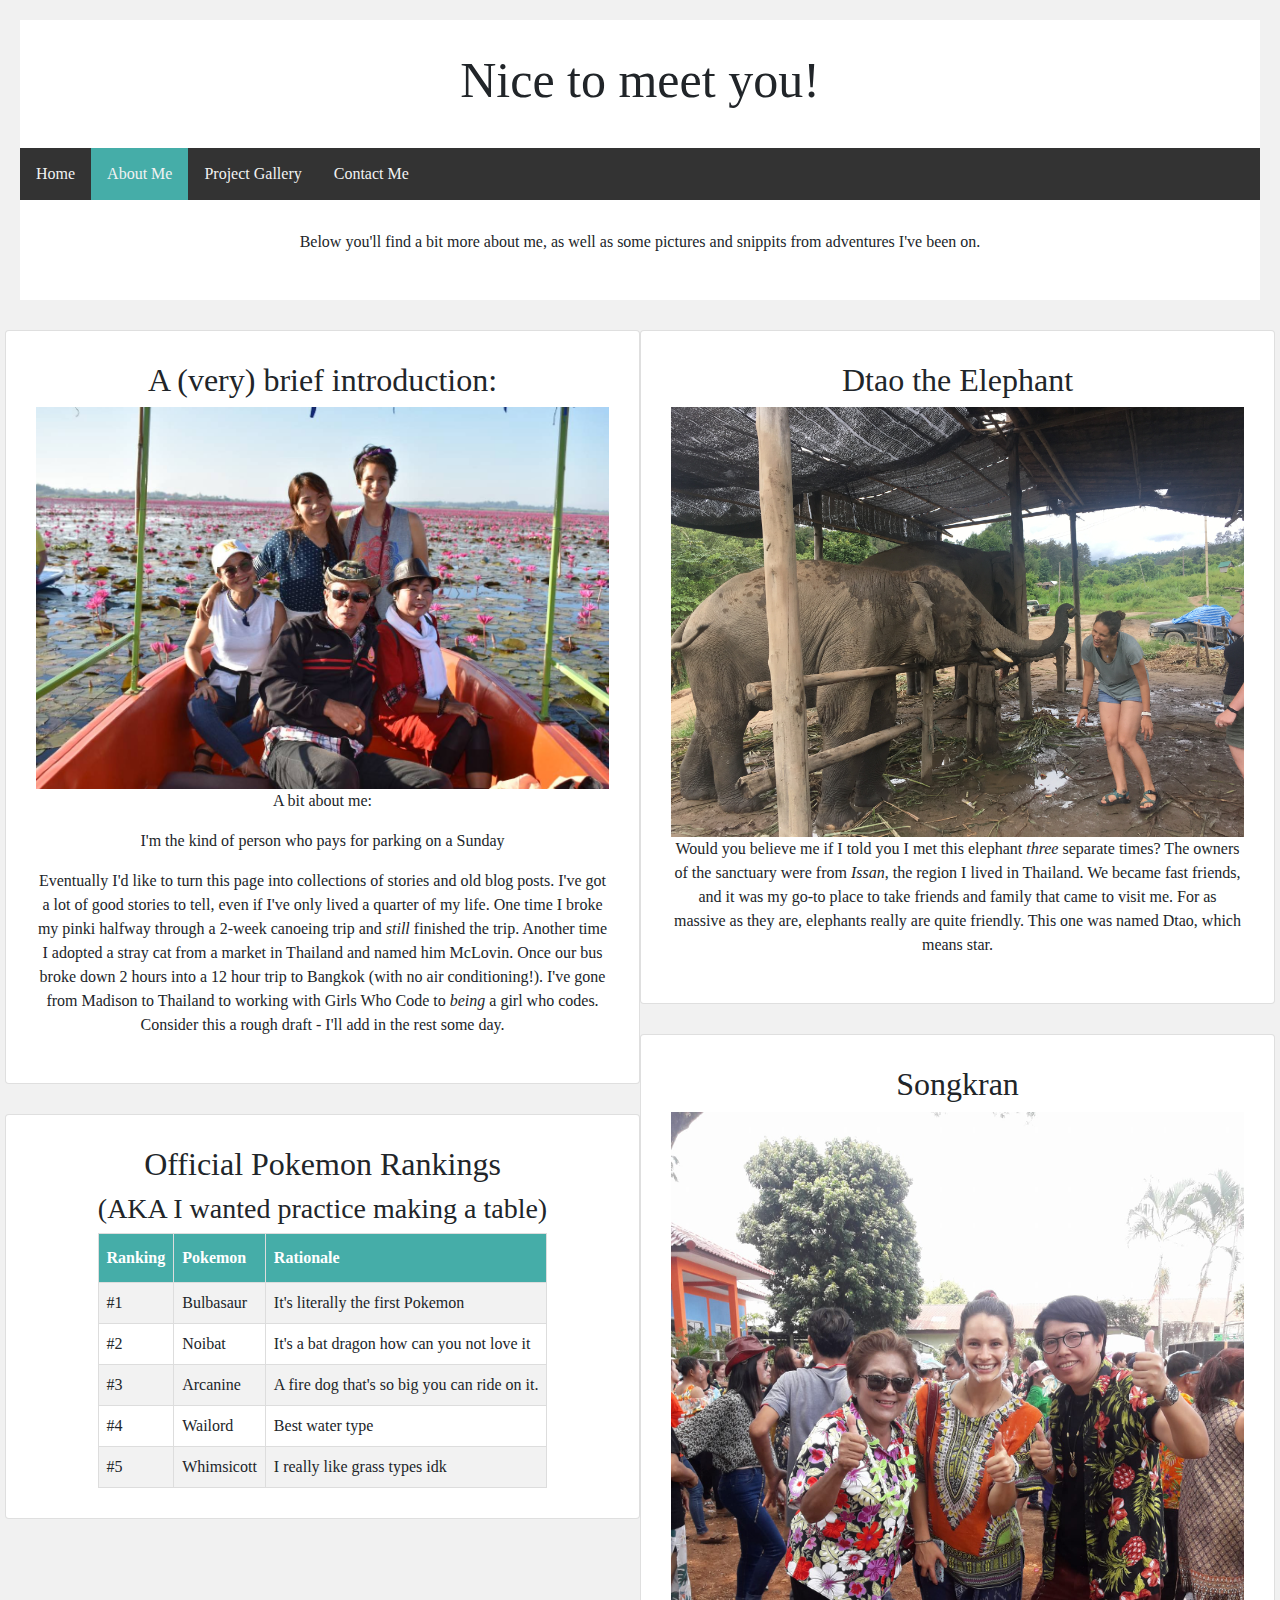
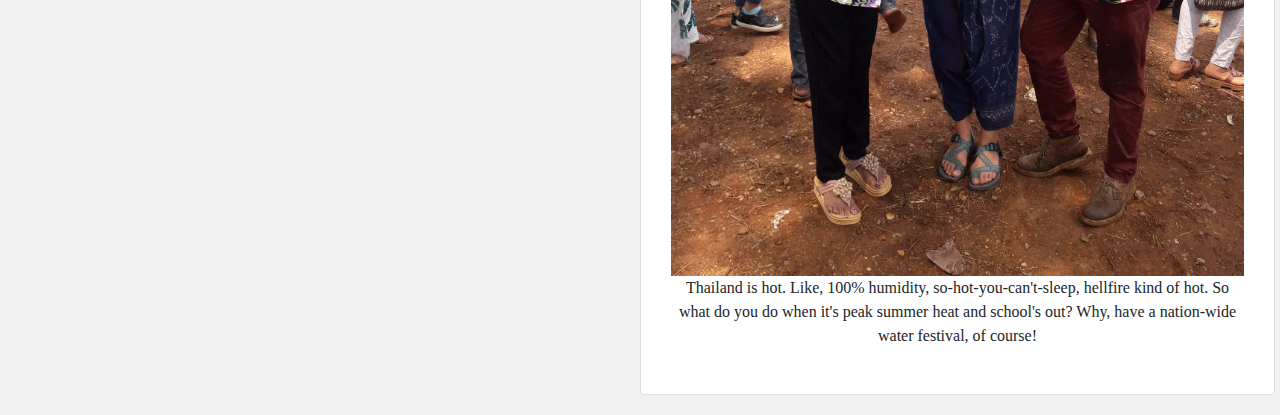
<file: AboutMe.html>
<!doctype html>
<html lang="en">
  <head>
    <title>About Me</title>
    <meta charset="utf-8">
    <meta name="viewport" content="width=device-width, initial-scale=1, shrink-to-fit=no">

    <link rel="stylesheet" href="https://stackpath.bootstrapcdn.com/bootstrap/4.3.1/css/bootstrap.min.css" integrity="sha384-ggOyR0iXCbMQv3Xipma34MD+dH/1fQ784/j6cY/iJTQUOhcWr7x9JvoRxT2MZw1T" crossorigin="anonymous">
    <link rel="stylesheet" type="text/css" href="styles.css">
    
</head>
  <body>
 
    <script src="https://code.jquery.com/jquery-3.3.1.slim.min.js" integrity="sha384-q8i/X+965DzO0rT7abK41JStQIAqVgRVzpbzo5smXKp4YfRvH+8abtTE1Pi6jizo" crossorigin="anonymous"></script>
    <script src="https://cdnjs.cloudflare.com/ajax/libs/popper.js/1.14.7/umd/popper.min.js" integrity="sha384-UO2eT0CpHqdSJQ6hJty5KVphtPhzWj9WO1clHTMGa3JDZwrnQq4sF86dIHNDz0W1" crossorigin="anonymous"></script>
    <script src="https://stackpath.bootstrapcdn.com/bootstrap/4.3.1/js/bootstrap.min.js" integrity="sha384-JjSmVgyd0p3pXB1rRibZUAYoIIy6OrQ6VrjIEaFf/nJGzIxFDsf4x0xIM+B07jRM" crossorigin="anonymous"></script>
    
    <div class="header">
        <h1>Nice to meet you!</h1>
    </div>

    <div class="topnav">
        <a href="index.html">Home</a>
        <a class="active" href="AboutMe.html">About Me</a>
        <a href="ProjectGallery.html">Project Gallery</a>
        <a href="Contact.html">Contact Me</a>
      </div>

      <div class="header">
          <p>Below you'll find a bit more about me, as well as some pictures and snippits from adventures I've been on.</p> 
      </div>

      <div class="row">
        <div class="leftcolumn">
          <div class="card">
            <h2>A (very) brief introduction:</h2>
            <img src="RedLotus.jpg" alt="Me with my host family at the Red Lotus Lake" width=100%>
            <p>A bit about me:</p>
            <p>I'm the kind of person who pays for parking on a Sunday</p>
            <p>Eventually I'd like to turn this page into collections of stories and old blog posts.  I've got a lot of good stories to tell, even if I've only lived a quarter of my life.  One time I broke my pinki halfway through a 2-week canoeing trip and <i>still</i> finished the trip.  Another time I adopted a stray cat from a market in Thailand and named him McLovin.  Once our bus broke down 2 hours into a 12 hour trip to Bangkok (with no air conditioning!).  I've gone from Madison to Thailand to working with Girls Who Code to <i>being</i> a girl who codes. Consider this a rough draft - I'll add in the rest some day.</p>
          </div>
          <div class="card">
            <h2>Official Pokemon Rankings</h2>
          <h3> (AKA I wanted practice making a table)</h3>
          <table class="center" id="Pokemon">
            <tr>
              <th>Ranking</th>
              <th>Pokemon</th>
              <th>Rationale</th>
            </tr>
            <tr>
              <td>#1</td>
              <td>Bulbasaur</td>
              <td>It's literally the first Pokemon</td>
            </tr>
            <tr>
              <td>#2</td>
              <td>Noibat</td>
              <td>It's a bat dragon how can you not love it</td>
            </tr>
            <tr>
              <td>#3</td>
              <td>Arcanine</td>
              <td>A fire dog that's so big you can ride on it.</td>
            </tr>
            <tr>
              <td>#4</td>
              <td>Wailord</td>
              <td>Best water type</td>
            </tr>
            <tr>
              <td>#5</td>
              <td>Whimsicott</td>
              <td>I really like grass types idk</td>
            </tr>
          </table>
          </div>
          
        </div>
        <div class="rightcolumn">
            <div class="card">
                <h2>Dtao the Elephant</h2>
                <img src="DtaoTheElephant.JPG" alt="Me & Bae" width=100%>
                <p>Would you believe me if I told you I met this elephant <i>three</i> separate times?  The owners of the sanctuary were from <i>Issan</i>, the region I lived in Thailand.  We became fast friends, and it was my go-to place to take friends and family that came to visit me.  For as massive as they are, elephants really are quite friendly.  This one was named Dtao, which means star.</p>
            </div>
            <div class="card">
                <h2>Songkran</h2>
                <img src="Songkran.jpg" alt="Songkran with the Host Family" width=100%>
                <p>Thailand is hot.  Like, 100% humidity, so-hot-you-can't-sleep, hellfire kind of hot.  So what do you do when it's peak summer heat and school's out?  Why, have a nation-wide water festival, of course!</p>
            </div>
        </div>

    </body>
</html>
</file>
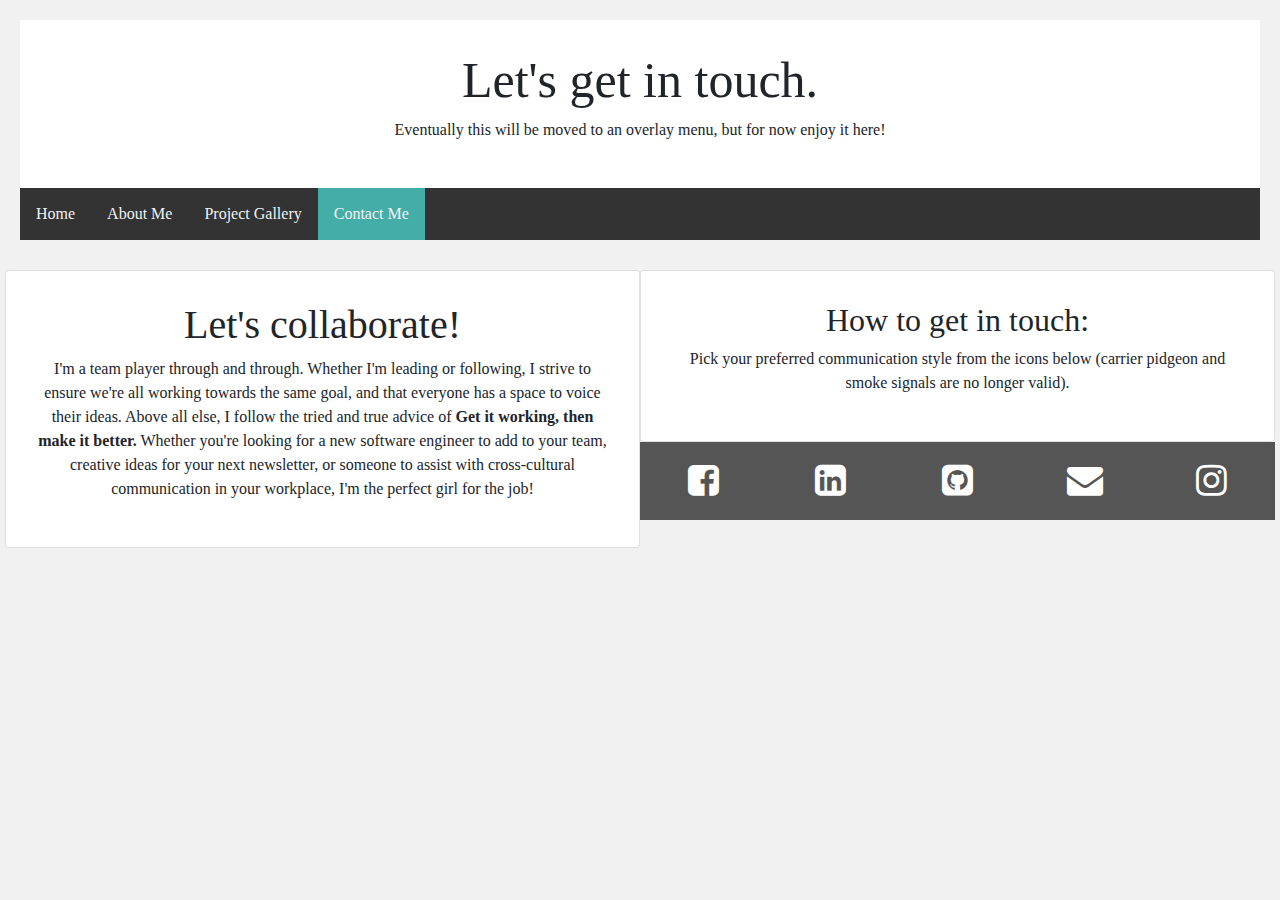
<file: Contact.html>
<!doctype html>
<html lang="en">
  <head>
    <title>Contact Me</title>
    <!-- Required meta tags -->
    <meta charset="utf-8">
    <meta name="viewport" content="width=device-width, initial-scale=1, shrink-to-fit=no">

    <!-- Bootstrap CSS -->
    <link rel="stylesheet" href="https://stackpath.bootstrapcdn.com/bootstrap/4.3.1/css/bootstrap.min.css" integrity="sha384-ggOyR0iXCbMQv3Xipma34MD+dH/1fQ784/j6cY/iJTQUOhcWr7x9JvoRxT2MZw1T" crossorigin="anonymous">
    <link rel="stylesheet" href="https://cdnjs.cloudflare.com/ajax/libs/font-awesome/4.7.0/css/font-awesome.min.css">
    <link rel="stylesheet" type="text/css" href="styles.css">
</head>
  <body>
      
    <!-- Optional JavaScript -->
    <!-- jQuery first, then Popper.js, then Bootstrap JS -->
    <script src="https://code.jquery.com/jquery-3.3.1.slim.min.js" integrity="sha384-q8i/X+965DzO0rT7abK41JStQIAqVgRVzpbzo5smXKp4YfRvH+8abtTE1Pi6jizo" crossorigin="anonymous"></script>
    <script src="https://cdnjs.cloudflare.com/ajax/libs/popper.js/1.14.7/umd/popper.min.js" integrity="sha384-UO2eT0CpHqdSJQ6hJty5KVphtPhzWj9WO1clHTMGa3JDZwrnQq4sF86dIHNDz0W1" crossorigin="anonymous"></script>
    <script src="https://stackpath.bootstrapcdn.com/bootstrap/4.3.1/js/bootstrap.min.js" integrity="sha384-JjSmVgyd0p3pXB1rRibZUAYoIIy6OrQ6VrjIEaFf/nJGzIxFDsf4x0xIM+B07jRM" crossorigin="anonymous"></script>
       
        <div class="header">
            <h1>Let's get in touch.</h1>
            <p>Eventually this will be moved to an overlay menu, but for now enjoy it here!</p>
        </div>

        <div class="topnav">
            <a href="index.html">Home</a>
            <a href="AboutMe.html">About Me</a>
            <a href="ProjectGallery.html">Project Gallery</a>
            <a class="active" href="Contact.html">Contact Me</a>
        </div>


        <div class="row">
            <div class="leftcolumn">
              <div class="card">
                <h1>Let's collaborate!</h1>
                <p>I'm a team player through and through.  Whether I'm leading or following, I strive to ensure we're all working towards the same goal, and that everyone has a space to voice their ideas.  Above all else, I follow the tried and true advice of <b>Get it working, then make it better.</b>  Whether you're looking for a new software engineer to add to your team, creative ideas for your next newsletter, or someone to assist with cross-cultural communication in your workplace, I'm the perfect girl for the job!</p>
              </div>
            </div>
            <div class="rightcolumn">
                <div class="card">
                    <h2>How to get in touch:</h2>
                    <p>Pick your preferred communication style from the icons below (carrier pidgeon and smoke signals are no longer valid).</p>
                </div>
                <div class="icon-bar">
                    <a href="https://www.facebook.com/megan.elevate.35?ref=bookmarks"><i class="fa fa-facebook-square"></i></a> 
                    <a href="https://www.linkedin.com/in/megan-cindric/"><i class="fa fa-linkedin-square"></i></a> 
                    <a href="https://github.com/megancindric/"><i class="fa fa-github-square"></i></a>
                    <a href="mailto:megancindric@gmail.com?subject=Hey I want to hire you!"><i class="fa fa-envelope"></i></a> 
                    <a href="https://www.instagram.com/meganthemoose/"><i class="fa fa-instagram"></i></a> 
                  </div>
            </div>

    </body>
</html>
</file>
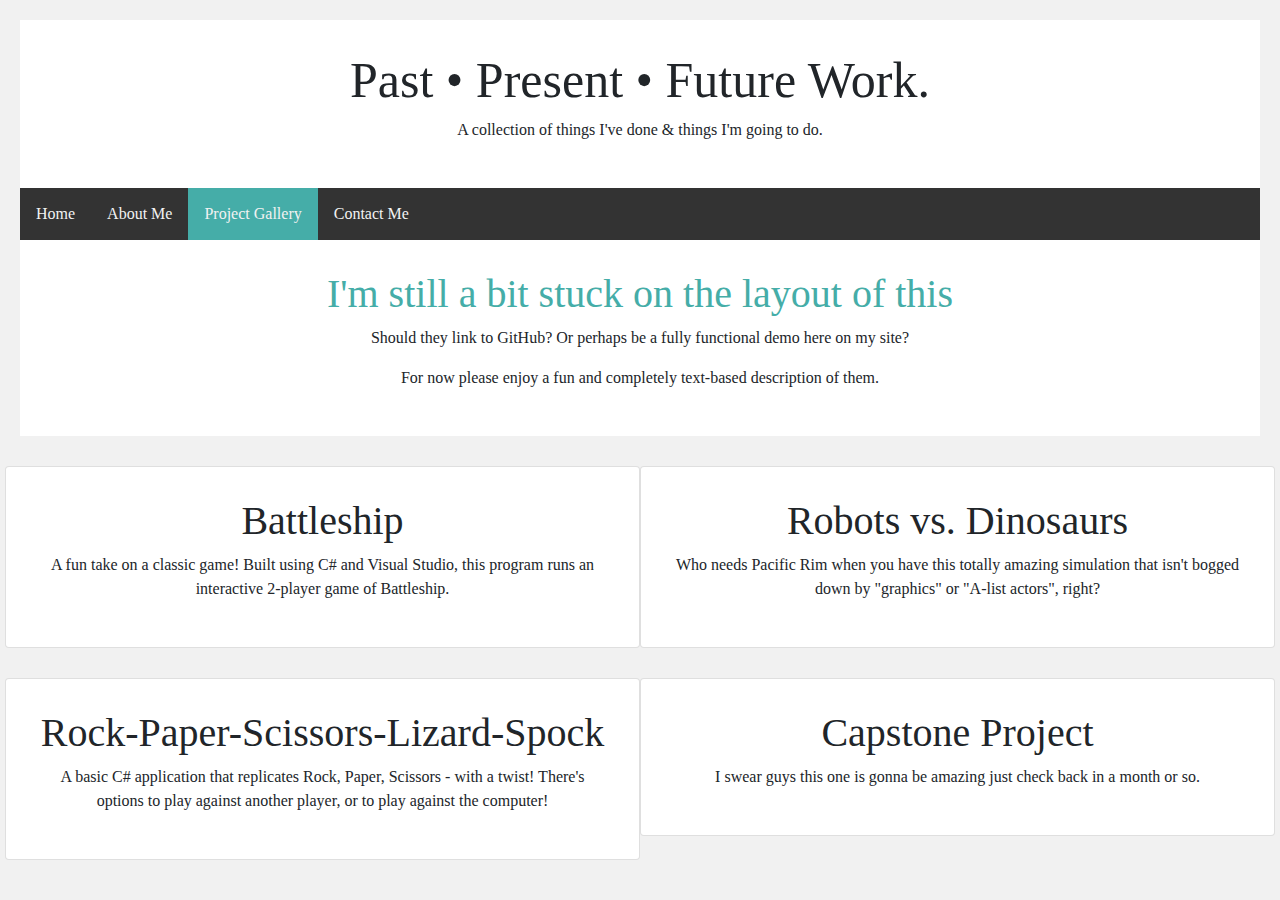
<file: ProjectGallery.html>
<!doctype html>
<html lang="en">
  <head>
    <title>Project Gallery</title>
    <!-- Required meta tags -->
    <meta charset="utf-8">
    <meta name="viewport" content="width=device-width, initial-scale=1, shrink-to-fit=no">

    <!-- Bootstrap CSS -->
    <link rel="stylesheet" href="https://stackpath.bootstrapcdn.com/bootstrap/4.3.1/css/bootstrap.min.css" integrity="sha384-ggOyR0iXCbMQv3Xipma34MD+dH/1fQ784/j6cY/iJTQUOhcWr7x9JvoRxT2MZw1T" crossorigin="anonymous">
    <link rel="stylesheet" type="text/css" href="styles.css">
</head>
  <body>
      
    <!-- Optional JavaScript -->
    <!-- jQuery first, then Popper.js, then Bootstrap JS -->
    <script src="https://code.jquery.com/jquery-3.3.1.slim.min.js" integrity="sha384-q8i/X+965DzO0rT7abK41JStQIAqVgRVzpbzo5smXKp4YfRvH+8abtTE1Pi6jizo" crossorigin="anonymous"></script>
    <script src="https://cdnjs.cloudflare.com/ajax/libs/popper.js/1.14.7/umd/popper.min.js" integrity="sha384-UO2eT0CpHqdSJQ6hJty5KVphtPhzWj9WO1clHTMGa3JDZwrnQq4sF86dIHNDz0W1" crossorigin="anonymous"></script>
    <script src="https://stackpath.bootstrapcdn.com/bootstrap/4.3.1/js/bootstrap.min.js" integrity="sha384-JjSmVgyd0p3pXB1rRibZUAYoIIy6OrQ6VrjIEaFf/nJGzIxFDsf4x0xIM+B07jRM" crossorigin="anonymous"></script>
    
    <div class="header">
        <h1>Past • Present • Future Work.</h1>
        <p>A collection of things I've done & things I'm going to do.</p>
    </div>

    <div class="topnav">
        <a href="index.html">Home</a>
        <a href="AboutMe.html">About Me</a>
        <a class="active" href="ProjectGallery.html">Project Gallery</a>
        <a href="Contact.html">Contact Me</a>
      </div>
    
      <div class="header">
          <h2>I'm still a bit stuck on the layout of this</h2>
          <p>Should they link to GitHub?  Or perhaps be a fully functional demo here on my site?</p>
          <p>For now please enjoy a fun and completely text-based description of them.</p>
        </div>
      <div class="row">
        <div class="leftcolumn">
          <div class="card">
            <h1>Battleship</h1>
            <p>A fun take on a classic game!  Built using C# and Visual Studio, this program runs an interactive 2-player game of Battleship.</p>
            </div>
          <div class="card">
            <h1>Rock-Paper-Scissors-Lizard-Spock</h1>
            <p>A basic C# application that replicates Rock, Paper, Scissors - with a twist!  There's options to play against another player, or to play against the computer!</p>
        </div>
        </div>
        <div class="rightcolumn">
            <div class="card">
                <h1>Robots vs. Dinosaurs</h1>
                    <p>Who needs Pacific Rim when you have this totally amazing simulation that isn't bogged down by "graphics" or "A-list actors", right?</p>
            </div>
            <div class="card">
                <h1>Capstone Project</h1>
                    <p>I swear guys this one is gonna be amazing just check back in a month or so.</p>
            </div>
        </div>

    </body>
</html>
</file>
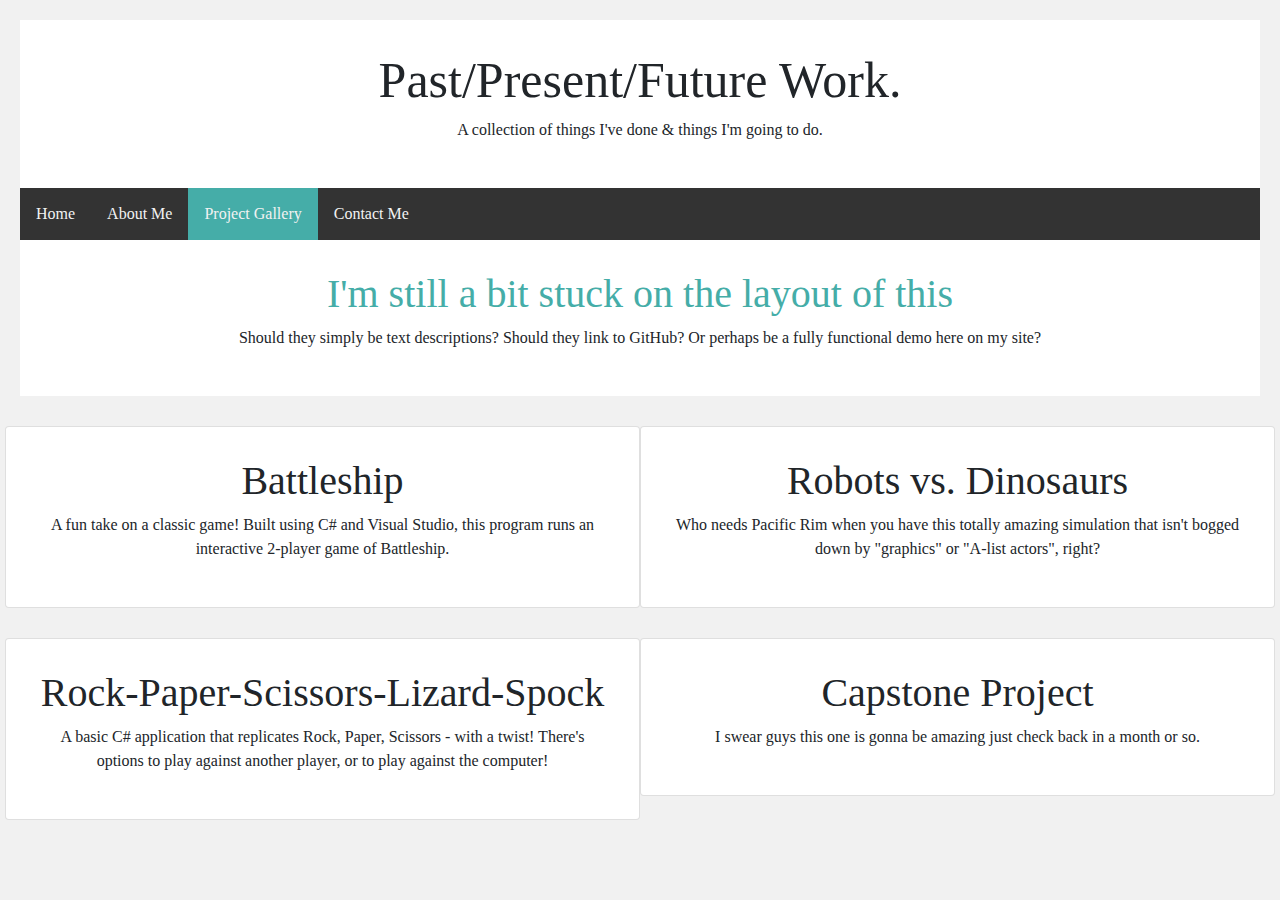
<file: Pages/ProjectGallery.html>
<!doctype html>
<html lang="en">
  <head>
    <title>Project Gallery</title>
    <!-- Required meta tags -->
    <meta charset="utf-8">
    <meta name="viewport" content="width=device-width, initial-scale=1, shrink-to-fit=no">

    <!-- Bootstrap CSS -->
    <link rel="stylesheet" href="https://stackpath.bootstrapcdn.com/bootstrap/4.3.1/css/bootstrap.min.css" integrity="sha384-ggOyR0iXCbMQv3Xipma34MD+dH/1fQ784/j6cY/iJTQUOhcWr7x9JvoRxT2MZw1T" crossorigin="anonymous">
    <link rel="stylesheet" type="text/css" href="styles.css">
</head>
  <body>
      
    <!-- Optional JavaScript -->
    <!-- jQuery first, then Popper.js, then Bootstrap JS -->
    <script src="https://code.jquery.com/jquery-3.3.1.slim.min.js" integrity="sha384-q8i/X+965DzO0rT7abK41JStQIAqVgRVzpbzo5smXKp4YfRvH+8abtTE1Pi6jizo" crossorigin="anonymous"></script>
    <script src="https://cdnjs.cloudflare.com/ajax/libs/popper.js/1.14.7/umd/popper.min.js" integrity="sha384-UO2eT0CpHqdSJQ6hJty5KVphtPhzWj9WO1clHTMGa3JDZwrnQq4sF86dIHNDz0W1" crossorigin="anonymous"></script>
    <script src="https://stackpath.bootstrapcdn.com/bootstrap/4.3.1/js/bootstrap.min.js" integrity="sha384-JjSmVgyd0p3pXB1rRibZUAYoIIy6OrQ6VrjIEaFf/nJGzIxFDsf4x0xIM+B07jRM" crossorigin="anonymous"></script>
    
    <div class="header">
        <h1>Past/Present/Future Work.</h1>
        <p>A collection of things I've done & things I'm going to do.</p>
    </div>

    <div class="topnav">
        <a href="index.html">Home</a>
        <a href="AboutMe.html">About Me</a>
        <a class="active" href="ProjectGallery.html">Project Gallery</a>
        <a href="Contact.html">Contact Me</a>
      </div>
    
      <div class="header">
          <h2>I'm still a bit stuck on the layout of this</h2>
          <p>Should they simply be text descriptions?  Should they link to GitHub?  Or perhaps be a fully functional demo here on my site?</p>
      </div>
      <div class="row">
        <div class="leftcolumn">
          <div class="card">
            <h1>Battleship</h1>
            <p>A fun take on a classic game!  Built using C# and Visual Studio, this program runs an interactive 2-player game of Battleship.</p>
            </div>
          <div class="card">
            <h1>Rock-Paper-Scissors-Lizard-Spock</h1>
            <p>A basic C# application that replicates Rock, Paper, Scissors - with a twist!  There's options to play against another player, or to play against the computer!</p>
        </div>
        </div>
        <div class="rightcolumn">
            <div class="card">
                <h1>Robots vs. Dinosaurs</h1>
                    <p>Who needs Pacific Rim when you have this totally amazing simulation that isn't bogged down by "graphics" or "A-list actors", right?</p>
            </div>
            <div class="card">
                <h1>Capstone Project</h1>
                    <p>I swear guys this one is gonna be amazing just check back in a month or so.</p>
            </div>
        </div>

    </body>
</html>
</file>
<file: styles.css>
@charset "utf-8";
/*cssdocument*/
* {
    box-sizing: border-box;
  }
body {
    font-family: "Century Gothic";
    padding: 20px;
    background: #f1f1f1;
    text-align: center;
    }
                  
.header {
    font-family: "Century Gothic";
    padding: 30px;
    text-align: center;
    background: white;
    }
      
.header h1 {
    font-size: 50px;
    }  

.header h2 {
    font-size: 40px;
    color:  #45ADA8;
    }

.topnav {
    overflow: hidden;
    background-color: #333;
    }
.topnav a {
    float: left;
    display: block;
    color: #f2f2f2;
    text-align: center;
    padding: 14px 16px;
    text-decoration: none;
    }
.topnav a:hover {
    background-color: #ddd;
    color: black;
    }    

.active {
    background-color: #45ADA8;
    }

.card {
    background-color: white;
    padding: 30px;
    margin-top: 30px;
    }
    
.leftcolumn {
    float: left;
    width: 50%;
    }
.rightcolumn {
    float: right;
    width: 50%;
    }

.row:after {
    content: "";
    display: table;
    clear: both;
    }      
.icon-bar {
    width: 100%;
    background-color: #555;
    overflow: auto;
    }
      
.icon-bar a {
    float: left;
    width: 20%;
    text-align: center;
    padding: 12px 0;
    transition: all 0.3s ease;
    color: white;
    font-size: 36px;
    }
      
.icon-bar a:hover {
    background-color: #ddd;
    color: black;
    }
    
table.center {
    margin-left:auto; 
    margin-right:auto;
    }

#pokemon {
    font-family: "Century Gothic";
    border-collapse: collapse;
    width: 100%;
    }

      
td, th {
    border: 1px solid #ddd;
    padding: 8px;
    text-align: left;
    }
      
tr:nth-child(even){background-color: #f2f2f2;}
      
tr:hover {background-color: #ddd;}
      
th {
    padding-top: 12px;
    padding-bottom: 12px;
    text-align: left;
    background-color: #45ADA8;
    color: white;
    }
      
@media screen and (max-width: 800px) {
    .leftcolumn, .rightcolumn {   
        width: 100%;
        padding: 0;
        }
    }
@media screen and (max-width: 400px) {
    .topnav a {
        float: none;
        width: 100%;
        }
    }
@media screen and (max-width: 400px) {
        .header a {
          float: none;
          display: block;
          text-align: center;
        }
        .header-right {
          float: none;
        }
      }
</file>
<file: Pages/styles.css>
@charset "utf-8";
/*cssdocument*/
* {
    box-sizing: border-box;
  }
body {
    font-family: "Century Gothic";
    padding: 20px;
    background: #f1f1f1;
    text-align: center;
    }
                  
.header {
    font-family: "Century Gothic";
    padding: 30px;
    text-align: center;
    background: white;
    }
      
.header h1 {
    font-size: 50px;
    }  

.header h2 {
    font-size: 40px;
    color:  #45ADA8;
    }

.topnav {
    overflow: hidden;
    background-color: #333;
    }
.topnav a {
    float: left;
    display: block;
    color: #f2f2f2;
    text-align: center;
    padding: 14px 16px;
    text-decoration: none;
    }
.topnav a:hover {
    background-color: #ddd;
    color: black;
    }    

.active {
    background-color: #45ADA8;
    }

.card {
    background-color: white;
    padding: 30px;
    margin-top: 30px;
    }
    
.leftcolumn {
    float: left;
    width: 50%;
    }
.rightcolumn {
    float: right;
    width: 50%;
    }

.row:after {
    content: "";
    display: table;
    clear: both;
    }      
.icon-bar {
    width: 100%;
    background-color: #555;
    overflow: auto;
    }
      
.icon-bar a {
    float: left;
    width: 20%;
    text-align: center;
    padding: 12px 0;
    transition: all 0.3s ease;
    color: white;
    font-size: 36px;
    }
      
.icon-bar a:hover {
    background-color: #ddd;
    color: black;
    }
    
table.center {
    margin-left:auto; 
    margin-right:auto;
    }

#pokemon {
    font-family: "Century Gothic";
    border-collapse: collapse;
    width: 100%;
    }

      
td, th {
    border: 1px solid #ddd;
    padding: 8px;
    text-align: left;
    }
      
tr:nth-child(even){background-color: #f2f2f2;}
      
tr:hover {background-color: #ddd;}
      
th {
    padding-top: 12px;
    padding-bottom: 12px;
    text-align: left;
    background-color: #45ADA8;
    color: white;
    }
      
@media screen and (max-width: 800px) {
    .leftcolumn, .rightcolumn {   
        width: 100%;
        padding: 0;
        }
    }
@media screen and (max-width: 400px) {
    .topnav a {
        float: none;
        width: 100%;
        }
    }
</file>
